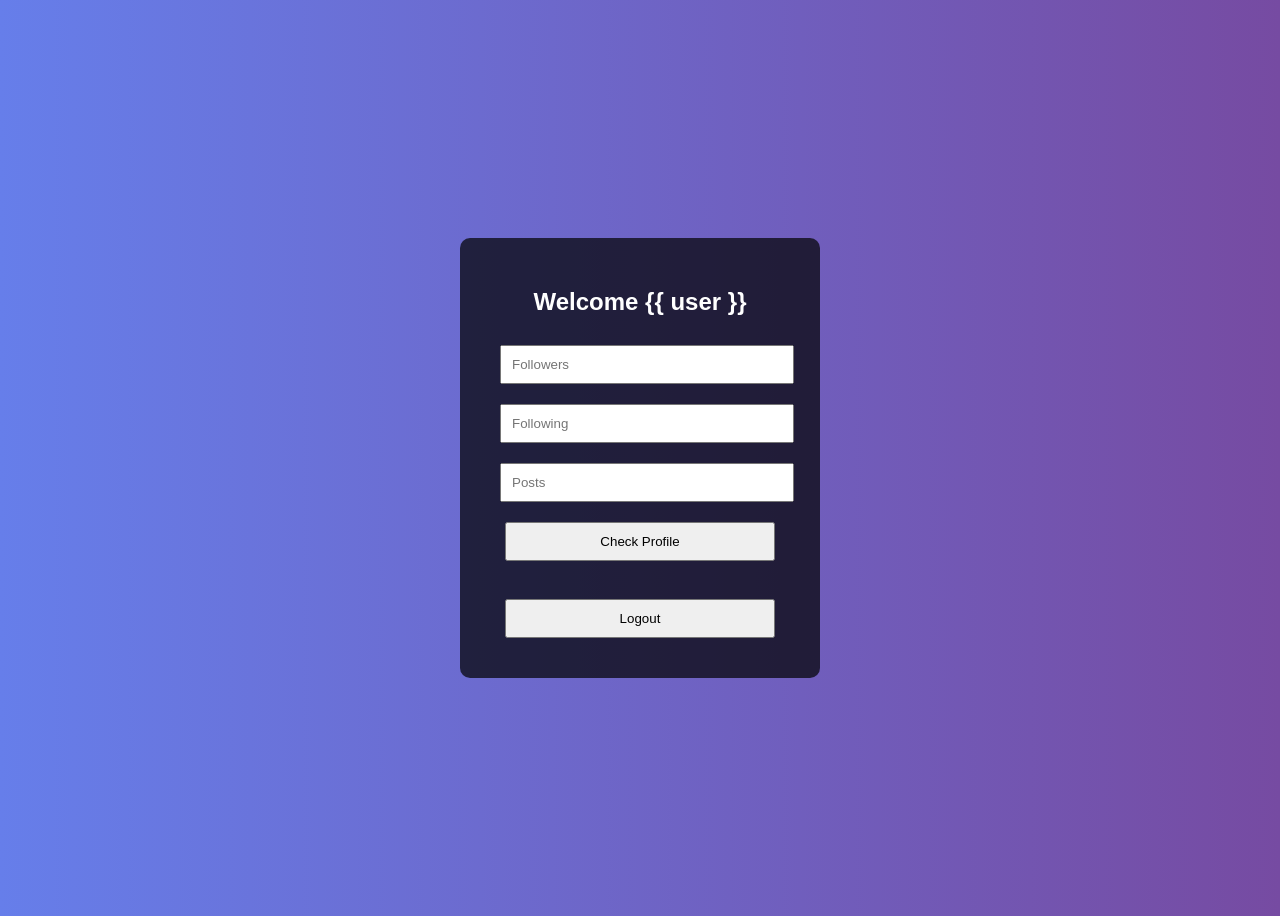
<file: templates/dashboard.html>
<!DOCTYPE html>
<html>
<head>
    <title>Dashboard</title>
    <link rel="stylesheet" href="/static/style.css">
</head>
<body>

<div class="container">
    <h2>Welcome {{ user }}</h2>

    <form id="profileForm">
        <input type="number" id="followers" placeholder="Followers" required>
        <input type="number" id="following" placeholder="Following" required>
        <input type="number" id="posts" placeholder="Posts" required>
        <button type="submit">Check Profile</button>
    </form>

    <div id="result"></div>

    <br>
    <a href="/logout"><button>Logout</button></a>
</div>

<script src="/static/script.js"></script>

</body>
</html>
</file>
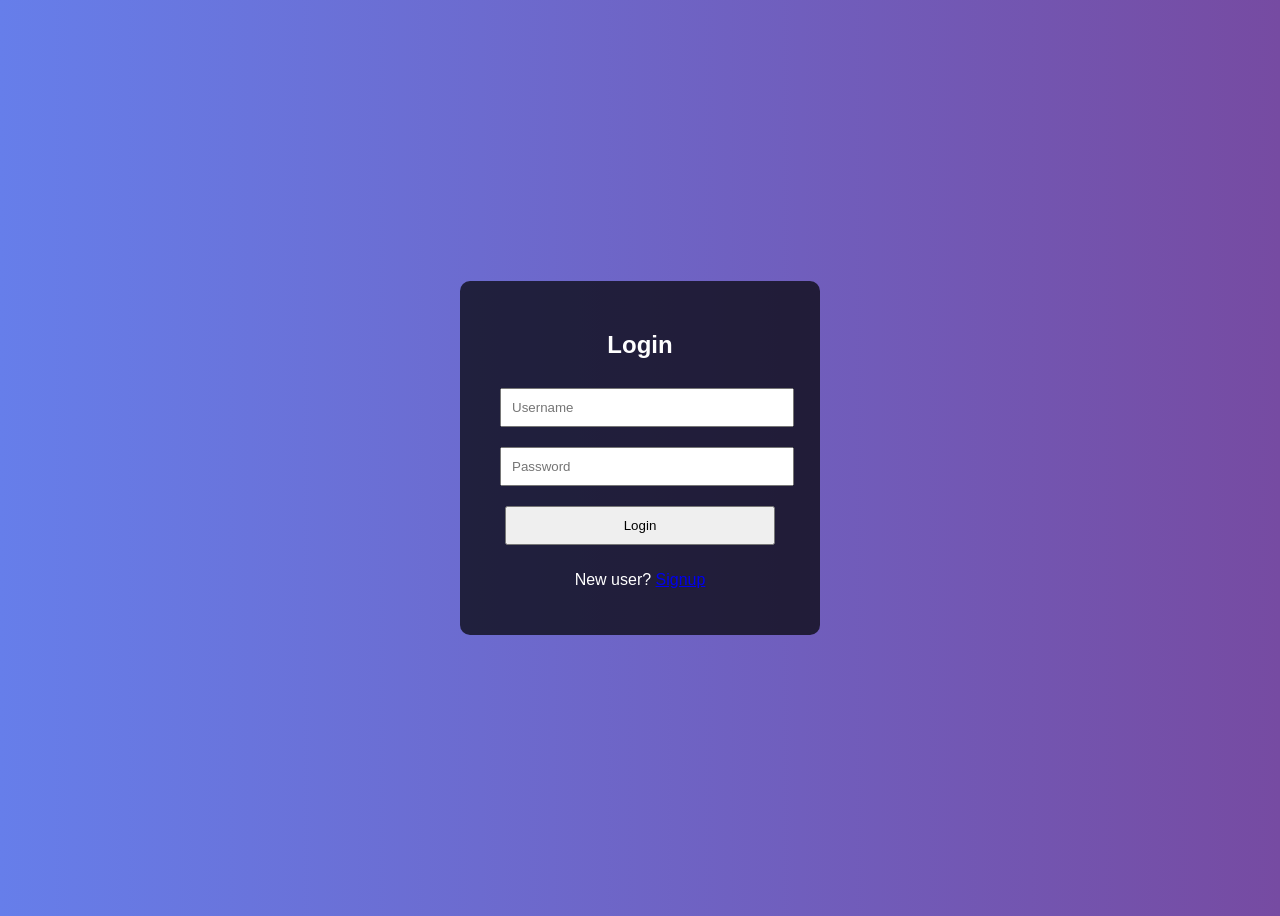
<file: templates/login.html>
<!DOCTYPE html>
<html>
<head>
    <title>Login</title>
    <link rel="stylesheet" href="/static/style.css">
</head>
<body>
<div class="container">
    <h2>Login</h2>
    <form method="POST">
        <input type="text" name="username" placeholder="Username" required>
        <input type="password" name="password" placeholder="Password" required>
        <button type="submit">Login</button>
    </form>
    <p>New user? <a href="/signup">Signup</a></p>
</div>
</body>
</html>
</file>
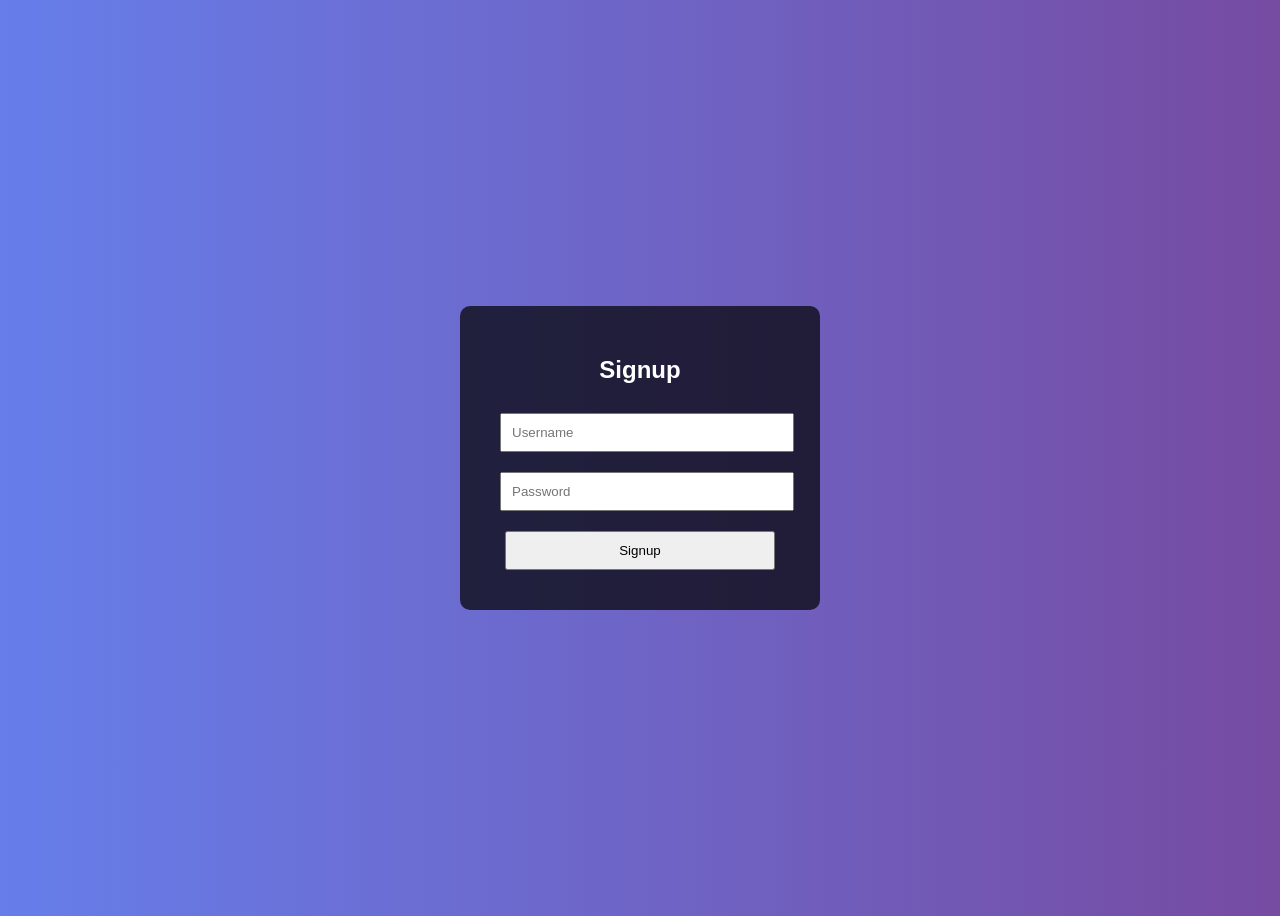
<file: templates/signup.html>
<!DOCTYPE html>
<html>
<head>
    <title>Signup</title>
    <link rel="stylesheet" href="/static/style.css">
</head>
<body>
<div class="container">
    <h2>Signup</h2>
    <form method="POST">
        <input type="text" name="username" placeholder="Username" required>
        <input type="password" name="password" placeholder="Password" required>
        <button type="submit">Signup</button>
    </form>
</div>
</body>
</html>
</file>
<file: static/style.css>
body {
    font-family: Arial;
    background: linear-gradient(to right, #667eea, #764ba2);
    display: flex;
    justify-content: center;
    align-items: center;
    height: 100vh;
}

.container {
    background: rgba(0,0,0,0.7);
    padding: 30px;
    border-radius: 10px;
    text-align: center;
    color: white;
    width: 300px;
}

input, button {
    margin: 10px;
    padding: 10px;
    width: 90%;
}
</file>
